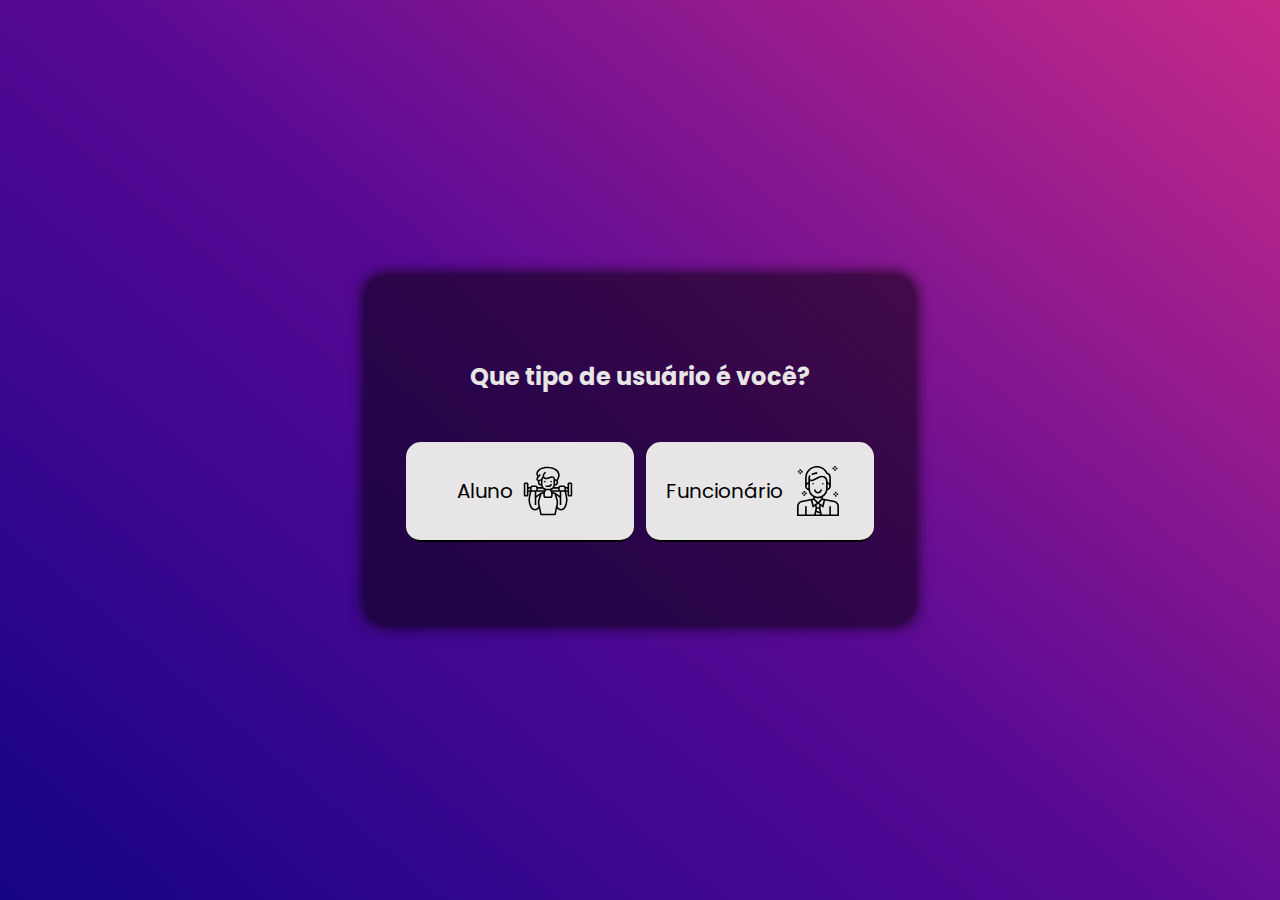
<file: index.html>
<!DOCTYPE html>
<html lang="pt-BR">

<head>
    <meta charset="UTF-8">
    <meta name="viewport" content="width=device-width, initial-scale=1.0">
    <link rel="apple-touch-icon" sizes="114x114" href="../img/favicon/apple-touch-icon-114x114.png">
    <link rel="icon" type="image/png" sizes="16x16" href="../img/favicon/favicon-16x16.png">
    <link rel="icon" type="image/png" sizes="32x32" href="../img/favicon/favicon-32x32.png">
    <link rel="stylesheet" href="./style/login.css" link>
    <link rel="preconnect" href="https://fonts.gstatic.com">
    <link href="https://fonts.googleapis.com/css2?family=Poppins:ital,wght@0,100;0,400;0,700;1,100;1,400;1,700&display=swap" rel="stylesheet">
    <title> Login </title>
</head>

<body>

    <main class="containerLogin">

        <div class="centro">
            
            <div class="box">

                <h2>Que tipo de usuário é você?</h2>

                <div class='divButton'>

                    <button class="aluno" onclick="ModalAluno.open()">Aluno<img src="./img/aluno.svg" alt="aluno">
                    </button>
                    <button class="funcionario" onclick="ModalFuncionario.open()">Funcionário<img
                            src="./img/employee.svg" alt="funcionario"></button>
                </div>

            </div>
        </div>

    </main>

    <div class="modal-overlay-aluno">

        <div class="modal-erro-aluno">
            <p>Preencha todos os campos!</p>
        </div>

        <div class="modal">

            <h2>Login</h2>
            <div class="divInputs">
                <input id="inputMatricula" type="text" placeholder="Matrícula">
            </div>

            <div class="divInputs">
                <input id="inputSenhaAluno" type="password" placeholder="Senha">
            </div>

            <div class="divButtonModal">
                <button class="bCancelar" onclick="ModalAluno.close()">Cancelar</button>
                <button class="bLogar" onclick="ModalAluno.validarCampo()">Logar</button>
            </div>
        </div>
    </div>

    <div class="modal-overlay-funcionario">

        <div class="modal-erro-funcionario">
            <p>Preencha todos os campos!</p>
        </div>

        <div class="modal">

            <h2>Login</h2>
            <div class="divInputs">
                <input id="inputFuncionario" type="text" placeholder="Usuário">
            </div>

            <div class="divInputs">
                <input id="inputSenhaFuncionario" type="password" placeholder="Senha">
            </div>

            <div class="divButtonModal">
                <button class="bCancelar" onclick="ModalFuncionario.close()">Cancelar</button>
                <button class="bLogar" onclick="ModalFuncionario.validarCampo()">Logar</button>
            </div>
        </div>
    </div>


</body>

</html>

<script src="./js/script.js"></script>
</file>
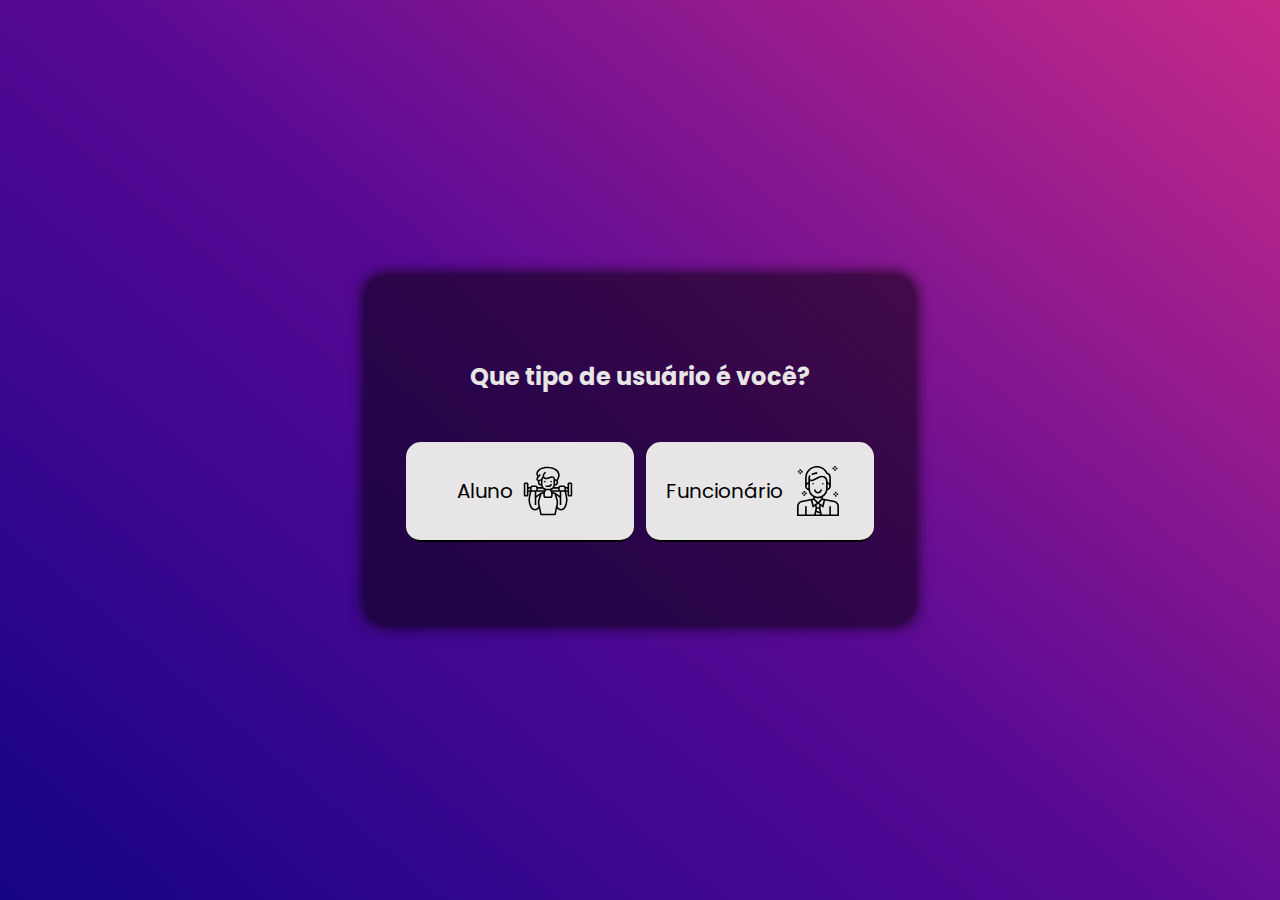
<file: pages/index.html>
<!DOCTYPE html>
<html lang="pt-BR">

<head>
    <meta charset="UTF-8">
    <meta name="viewport" content="width=device-width, initial-scale=1.0">
    <link rel="stylesheet" href="/style/style.css" link>
    <link rel="preconnect" href="https://fonts.gstatic.com">
    <link
        href="https://fonts.googleapis.com/css2?family=Poppins:ital,wght@0,100;0,400;0,700;1,100;1,400;1,700&display=swap"
        rel="stylesheet">
    <title>Projeto Modelagem/Exp. Criativa</title>
</head>

<body>
    <header> </header>

    <main class="container">

        <div class="box">

            <h2>Que tipo de usuário é você?</h2>

            <div class='divButton'>
                <button class="aluno" onclick="Modal.open()">Aluno<img src="/img/exercise.svg" alt="aluno"> </button>
                <button class="funcionario" onclick="Modal.open()">Funcionário<img src="/img/employee.svg"
                        alt="funcionario"></button>
            </div>

        </div>

    </main>

    <div class="modal-overlay">
        <div class="modal">
            <form action="" onsubmit="">

                <h2>Login</h2>

                <div class="divInputs">
                    <input type="text" placeholder="Usuário">
                </div>

                <div class="divInputs">
                    <input type="password" placeholder="Senha">
                </div>

                <div class="divButtons">
                    <button href="#" class="bCancelar" onclick="Modal.close()"> Cancelar </button>
                    <button class="bLogar">Logar</button>
                </div>


            </form>
        </div>
    </div>


</body>

</html>

<script src="/js/script.js"></script>
</file>
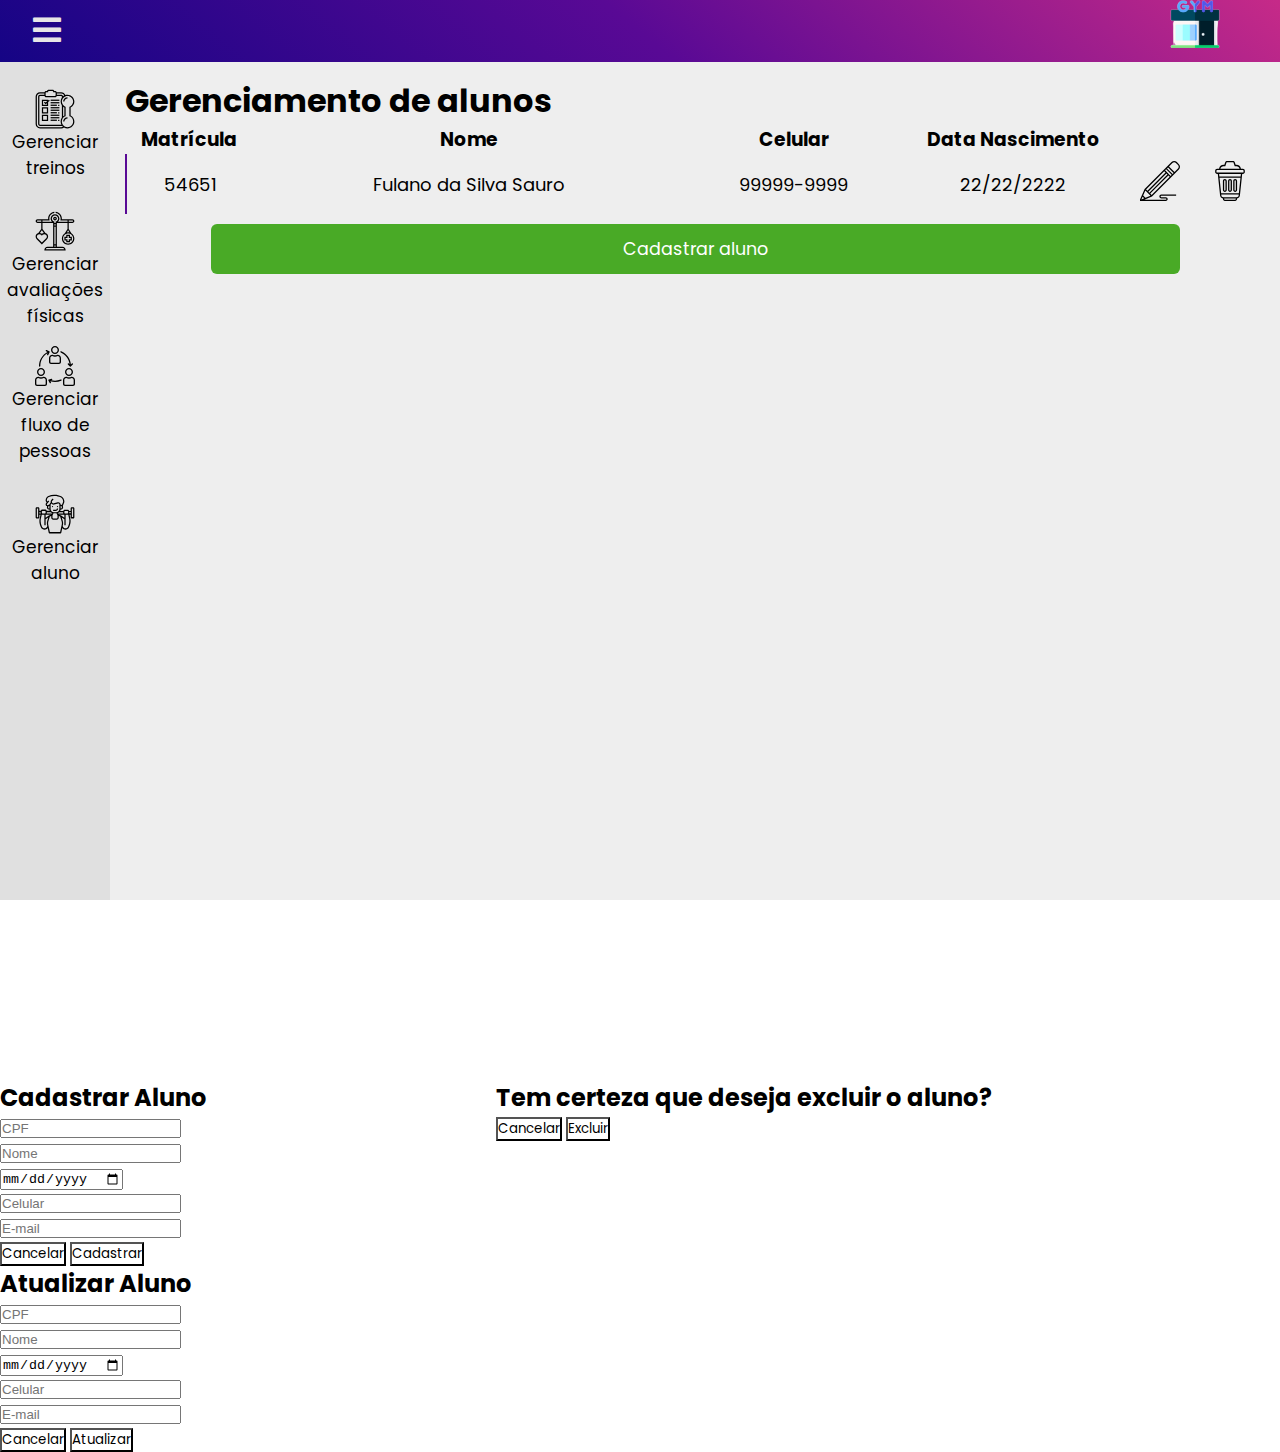
<file: pages/funcionario.html>
<!DOCTYPE html>
<html lang="pt-BR">

<head>
    <meta charset="UTF-8">
    <meta name="viewport" content="width=device-width, initial-scale=1.0">
    <link rel="apple-touch-icon" sizes="114x114" href="../img/favicon/apple-touch-icon-114x114.png">
    <link rel="icon" type="image/png" sizes="16x16" href="../img/favicon/favicon-16x16.png">
    <link rel="icon" type="image/png" sizes="32x32" href="../img/favicon/favicon-32x32.png">
    <link rel="stylesheet" href="../style/global.css" link>
    <link rel="stylesheet" href="../style/funcionario.css" link>
    <link rel="preconnect" href="https://fonts.gstatic.com">
    <link
        href="https://fonts.googleapis.com/css2?family=Poppins:ital,wght@0,100;0,400;0,700;1,100;1,400;1,700&display=swap"
        rel="stylesheet">
    <link rel="stylesheet" href="https://use.fontawesome.com/releases/v5.6.3/css/all.css">

    <title>Área do Funcionário</title>
</head>

<body>
    <header>
        <button class="menu" onclick="SideBar.sideBar()"><i class="fas fa-bars"></i></button>
        <div class="logo">
            <img src="/img/logo.png" alt="GymSystem">
        </div>
    </header>

    <main class="container">
        <div class="sidebar">
            <button class="bSidebar" id="gerenciaTreino" onclick="gerenciaTreino()"> <img class="imgSidebar"
                    src="../img/ficha.svg"> Gerenciar treinos </button>
            <button class="bSidebar" id="gerenciaAval" onclick="gerenciaAval()"> <img class="imgSidebar"
                    src="../img/weight.svg"> Gerenciar avaliações físicas
            </button>
            <button class="bSidebar" id="gerenciaFluxo" onclick="gerenciaFluxo()"> <img class="imgSidebar"
                    src="../img/fluxo.svg"> Gerenciar fluxo de pessoas </button>
            <button class="bSidebar" id="gerenciaAluno" onclick="gerenciaAluno()"> <img class="imgSidebar"
                    src="../img/aluno.svg"> Gerenciar
                aluno </button>
        </div>

        <div class="content">
            <div class="gerenciaAluno">

                <h1>Gerenciamento de alunos</h1>

                <div class="alunos">

                    <table cellspacing=10>
                        <tr>
                            <th width="3%">
                                <h3> Matrícula </h3>
                            </th>
                            <th width="20%">
                                <h3> Nome </h3>
                            </th>
                            <th width="10%">
                                <h3> Celular </h3>
                            </th>
                            <th width="10%">
                                <h3> Data Nascimento </h3>
                            </th>
                            <th width="1%"></th>
                            <th width="1%"></th>
                        </tr>
                        <tr class='border_bottom'>
                            <th> <span> 54651 </span> </th>
                            <th> <span> Fulano da Silva Sauro </span> </th>
                            <th> <span> 99999-9999 </span> </th>
                            <th> <span> 22/22/2222 </span> </th>
                            <th> <button class="botoes" onclick="ModalAtualizaAluno.open()"> <img src="/img/edit.svg" alt=""> </button> </th>
                            <th> <button class="botoes" onclick="ModalExcluirAluno.open()"> <img src="/img/trash.svg" alt=""> </th>
                        </tr>
                    </table>

                    <div class="bCadastro" onclick="ModalCadastroAluno.open()">
                        <button class="newAluno"> Cadastrar aluno</button>
                    </div>

                </div>

            </div>
        </div>


    </main>


    <div class="modal-overlay-criarAluno">

        <div class="modal">

            <h2>Cadastrar Aluno</h2>
            <form action="../php/incluirAluno_exe.php" method="post">
                <div class="divInputs">
                    <input id="CPF" name="CPF" type="text" placeholder="CPF" onkeypress="$(this).mask('000.000.000-00')"
                        required>
                </div>

                <div class="divInputs">
                    <input id="Nome" name="Nome" type="text" placeholder="Nome" required>
                </div>

                <div class="divInputs">
                    <input id="nascimento" name="nascimento" type="date" placeholder="Data de Nascimento" required>
                </div>

                <div class="divInputs">
                    <input id="Celular" name="Celular" type="tel" placeholder="Celular"
                        onkeypress="$(this).mask('(00) 00000-0000')" required>
                </div>

                <div class="divInputs">
                    <input id="email" name="email" type="email" placeholder="E-mail" required>
                </div>

                <div class="divButtonModal">
                    <button class="bCancelar" type="button" onclick="ModalCadastroAluno.close()">Cancelar</button>
                    <button class="bCadastar" type="submit" onclick="">Cadastrar</button>
                </div>
            </form>
        </div>
    </div>

    <div class="modal-overlay-excluir">

        <div class="modal">

            <h2>Tem certeza que deseja excluir o aluno?</h2>
            <form action="../php/excluirAluno_exe.php" method="post">

                <div class="divButtonModal">
                    <button class="bCancelar" type="button" onclick="ModalExcluirAluno.close()">Cancelar</button>
                    <button class="bCadastar" type="submit" onclick="">Excluir</button>
                </div>

            </form>
        </div>
    </div>

    <div class="modal-overlay-editarAluno">

        <div class="modal">

            <h2>Atualizar Aluno</h2>
            <form action="../php/editarAluno_exe.php" method="post">
                <div class="divInputs">
                    <input id="CPF" name="CPF" type="text" placeholder="CPF" onkeypress="$(this).mask('000.000.000-00')"
                        required>
                </div>

                <div class="divInputs">
                    <input id="Nome" name="Nome" type="text" placeholder="Nome" required>
                </div>

                <div class="divInputs">
                    <input id="nascimento" name="nascimento" type="date" placeholder="Data de Nascimento" required>
                </div>

                <div class="divInputs">
                    <input id="Celular" name="Celular" type="tel" placeholder="Celular"
                        onkeypress="$(this).mask('(00) 00000-0000')" required>
                </div>

                <div class="divInputs">
                    <input id="email" name="email" type="email" placeholder="E-mail" required>
                </div>

                <div class="divButtonModal">
                    <button class="bCancelar" type="button" onclick="ModalAtualizaAluno.close()">Cancelar</button>
                    <button class="bCadastar" type="submit" onclick="">Atualizar</button>
                </div>
            </form>
        </div>
    </div>

</body>

</html>

<script src="../js/script.js"></script>
<script src="../js/jquery-3.4.1.js"></script>
<script src="../js/jquery.mask.js"></script>
</file>
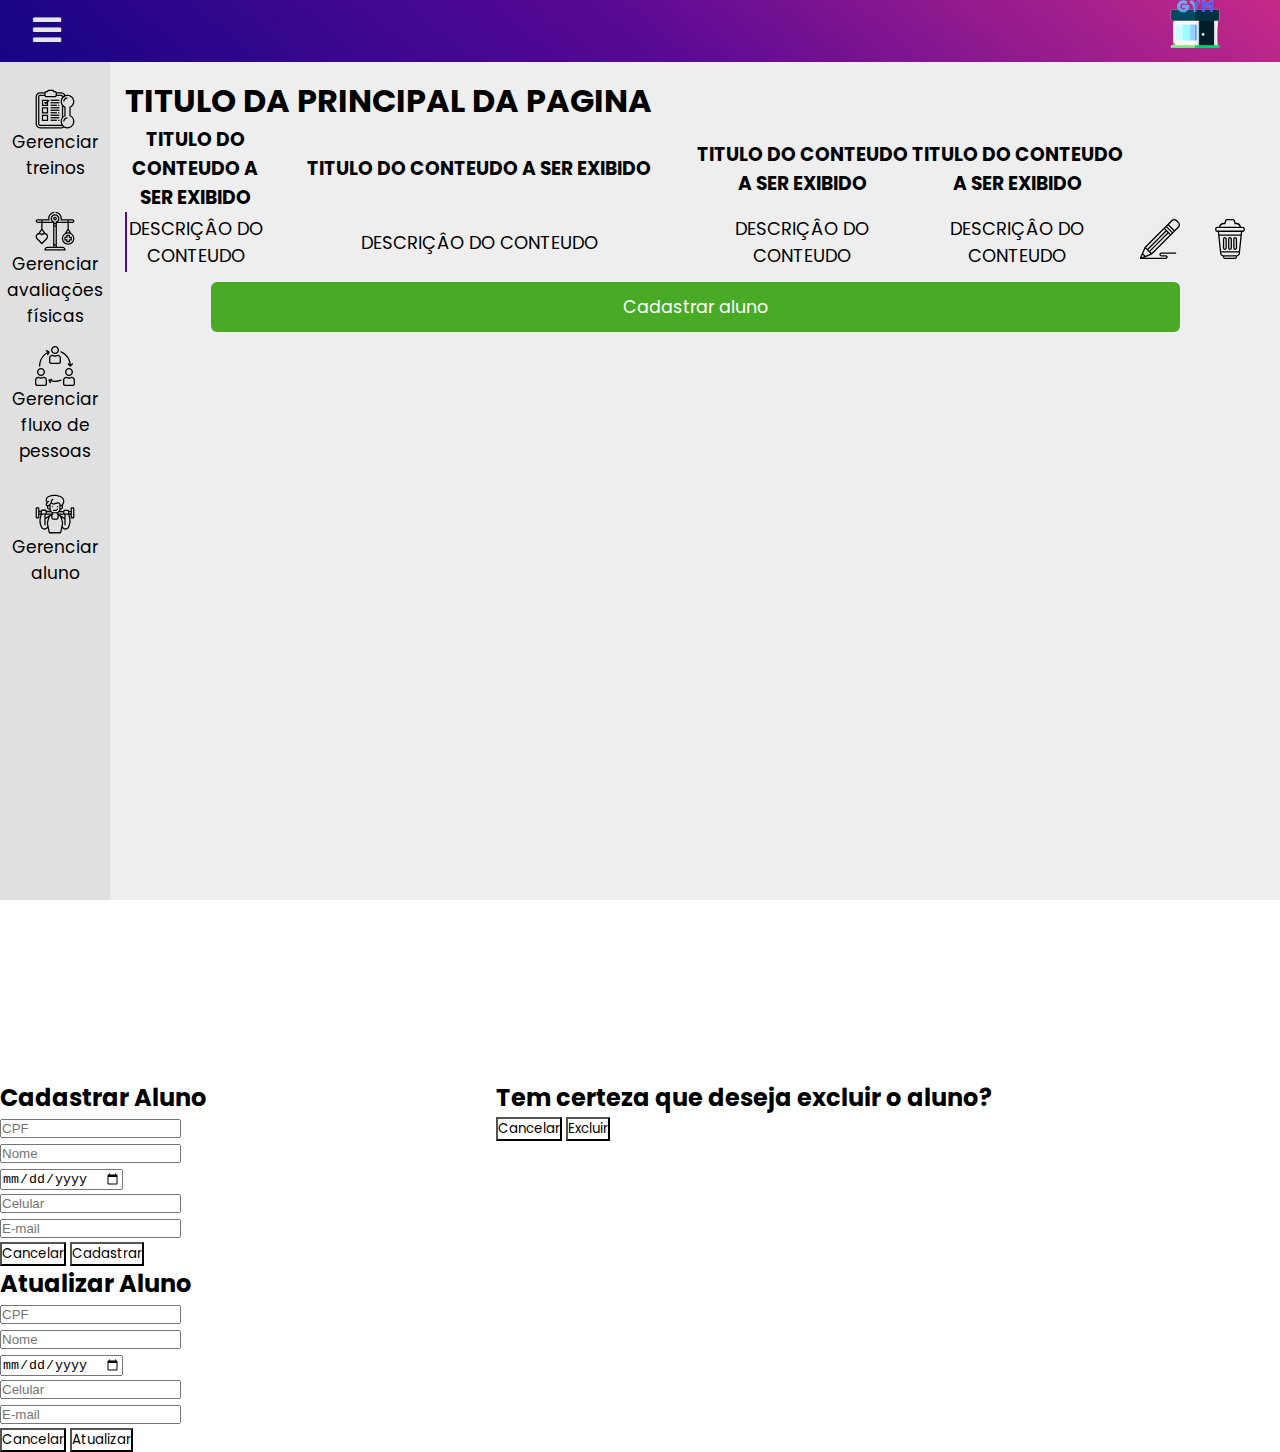
<file: pages/template.html>
<!DOCTYPE html>
<html lang="pt-BR">

<head>
    <meta charset="UTF-8">
    <meta name="viewport" content="width=device-width, initial-scale=1.0">
    <link rel="apple-touch-icon" sizes="114x114" href="../img/favicon/apple-touch-icon-114x114.png">
    <link rel="icon" type="image/png" sizes="16x16" href="../img/favicon/favicon-16x16.png">
    <link rel="icon" type="image/png" sizes="32x32" href="../img/favicon/favicon-32x32.png">
    <link rel="stylesheet" href="../style/global.css" link>
    <link rel="stylesheet" href="../style/funcionario.css" link>
    <link rel="preconnect" href="https://fonts.gstatic.com">
    <link
        href="https://fonts.googleapis.com/css2?family=Poppins:ital,wght@0,100;0,400;0,700;1,100;1,400;1,700&display=swap"
        rel="stylesheet">
    <link rel="stylesheet" href="https://use.fontawesome.com/releases/v5.6.3/css/all.css">

    <title>Área do USÁRIO</title>
</head>

<body>
    <header>
        <button class="menu" onclick="SideBar.sideBar()"><i class="fas fa-bars"></i></button>
        <div class="logo">
            <img src="/img/logo.png" alt="GymSystem">
        </div>
    </header>

    <main class="container">
        <div class="sidebar">
            <button class="bSidebar" id="gerenciaTreino" onclick="gerenciaTreino()"> <img class="imgSidebar"
                    src="../img/ficha.svg"> Gerenciar treinos </button>
            <button class="bSidebar" id="gerenciaAval" onclick="gerenciaAval()"> <img class="imgSidebar"
                    src="../img/weight.svg"> Gerenciar avaliações físicas
            </button>
            <button class="bSidebar" id="gerenciaFluxo" onclick="gerenciaFluxo()"> <img class="imgSidebar"
                    src="../img/fluxo.svg"> Gerenciar fluxo de pessoas </button>
            <button class="bSidebar" id="gerenciaAluno" onclick="gerenciaAluno()"> <img class="imgSidebar"
                    src="../img/aluno.svg"> Gerenciar
                aluno </button>
        </div>

        <div class="content">
            <div class="gerenciaAluno">

                <h1>TITULO DA PRINCIPAL DA PAGINA</h1>

                <div class="alunos">

                    <table cellspacing=10>
                        <tr>
                            <th width="3%">
                                <h3> TITULO DO CONTEUDO A SER EXIBIDO </h3>
                            </th>
                            <th width="20%">
                                <h3> TITULO DO CONTEUDO A SER EXIBIDO </h3>
                            </th>
                            <th width="10%">
                                <h3> TITULO DO CONTEUDO A SER EXIBIDO </h3>
                            </th>
                            <th width="10%">
                                <h3> TITULO DO CONTEUDO A SER EXIBIDO </h3>
                            </th>
                            <th width="1%"></th>
                            <th width="1%"></th>
                        </tr>
                        <tr class='border_bottom'>
                            <th> <span> DESCRIÇÂO DO CONTEUDO </span> </th>
                            <th> <span> DESCRIÇÂO DO CONTEUDO </span> </th>
                            <th> <span> DESCRIÇÂO DO CONTEUDO </span> </th>
                            <th> <span> DESCRIÇÂO DO CONTEUDO </span> </th>
                            <th> <button class="botoes" onclick="ModalAtualizaAluno.open()"> <img src="/img/edit.svg" alt=""> </button> </th>
                            <th> <button class="botoes" onclick="ModalExcluirAluno.open()"> <img src="/img/trash.svg" alt=""> </th>
                        </tr>
                    </table>

                    <div class="bCadastro" onclick="ModalCadastroAluno.open()">
                        <button class="newAluno"> Cadastrar aluno</button>
                    </div>

                </div>

            </div>
        </div>


    </main>


    <div class="modal-overlay-criarAluno">

        <div class="modal">

            <h2>Cadastrar Aluno</h2>
            <form action="../php/incluirAluno_exe.php" method="post">
                <div class="divInputs">
                    <input id="CPF" name="CPF" type="text" placeholder="CPF" onkeypress="$(this).mask('000.000.000-00')"
                        required>
                </div>

                <div class="divInputs">
                    <input id="Nome" name="Nome" type="text" placeholder="Nome" required>
                </div>

                <div class="divInputs">
                    <input id="nascimento" name="nascimento" type="date" placeholder="Data de Nascimento" required>
                </div>

                <div class="divInputs">
                    <input id="Celular" name="Celular" type="tel" placeholder="Celular"
                        onkeypress="$(this).mask('(00) 00000-0000')" required>
                </div>

                <div class="divInputs">
                    <input id="email" name="email" type="email" placeholder="E-mail" required>
                </div>

                <div class="divButtonModal">
                    <button class="bCancelar" type="button" onclick="ModalCadastroAluno.close()">Cancelar</button>
                    <button class="bCadastar" type="submit" onclick="">Cadastrar</button>
                </div>
            </form>
        </div>
    </div>

    <div class="modal-overlay-excluir">

        <div class="modal">

            <h2>Tem certeza que deseja excluir o aluno?</h2>
            <form action="../php/excluirAluno_exe.php" method="post">

                <div class="divButtonModal">
                    <button class="bCancelar" type="button" onclick="ModalExcluirAluno.close()">Cancelar</button>
                    <button class="bCadastar" type="submit" onclick="">Excluir</button>
                </div>

            </form>
        </div>
    </div>

    <div class="modal-overlay-editarAluno">

        <div class="modal">

            <h2>Atualizar Aluno</h2>
            <form action="../php/editarAluno_exe.php" method="post">
                <div class="divInputs">
                    <input id="CPF" name="CPF" type="text" placeholder="CPF" onkeypress="$(this).mask('000.000.000-00')"
                        required>
                </div>

                <div class="divInputs">
                    <input id="Nome" name="Nome" type="text" placeholder="Nome" required>
                </div>

                <div class="divInputs">
                    <input id="nascimento" name="nascimento" type="date" placeholder="Data de Nascimento" required>
                </div>

                <div class="divInputs">
                    <input id="Celular" name="Celular" type="tel" placeholder="Celular"
                        onkeypress="$(this).mask('(00) 00000-0000')" required>
                </div>

                <div class="divInputs">
                    <input id="email" name="email" type="email" placeholder="E-mail" required>
                </div>

                <div class="divButtonModal">
                    <button class="bCancelar" type="button" onclick="ModalAtualizaAluno.close()">Cancelar</button>
                    <button class="bCadastar" type="submit" onclick="">Atualizar</button>
                </div>
            </form>
        </div>
    </div>

</body>

</html>

<script src="../js/script.js"></script>
<script src="../js/jquery-3.4.1.js"></script>
<script src="../js/jquery.mask.js"></script>
</file>
<file: style/login.css>
* {
    margin: 0;
    padding: 0;
    box-sizing: border-box;
}

body {
    background-image: linear-gradient(40deg, #150485, #590995, #c62a88 );
    font-family: 'Poppins', sans-serif;
}
.containerLogin{
    width: 100vw;
    height: 100vh;
}

button {
    cursor: pointer;
    font-family: 'Poppins', sans-serif;
}

/* Modal ========================== */
.modal-overlay-aluno{
    width: 100%;
    height: 100%;
    background-color: rgba(0, 0, 0, 0.7);
    position: fixed;
    top: 0;
    display: flex;
    align-items: center;
    justify-content: center;
    opacity: 0;
    visibility: hidden;
}

.modal-overlay-aluno.ativo{
    opacity: 1;
    visibility: visible;
}

.modal-overlay-funcionario{
    width: 100%;
    height: 100%;
    background-color: rgba(0, 0, 0, 0.7);
    position: fixed;
    top: 0;
    display: flex;
    align-items: center;
    justify-content: center;
    opacity: 0;
    visibility: hidden;
}

.modal-overlay-funcionario.ativo{
    opacity: 1;
    visibility: visible;
}

.modal{
    width: 500px;
    background: #f0f2f5;
    padding: 40px;
    border-radius: 10px;
}

.modal-erro-aluno{
    position: absolute;
    top: 3%;
    width: 600px;
    padding: 10px;
    border-radius: 10px;
    background-color: #ff0000;
    font-weight: bold;
    color: #fff;
    display: flex;
    justify-content: center;
    opacity: 0;
    visibility: hidden;
}

.modal-erro-aluno.ativo{
    opacity: 1;
    visibility: visible;
    transition: .3s;
}

.modal-erro-funcionario{
    position: absolute;
    top: 3%;
    width: 600px;
    padding: 10px;
    border-radius: 10px;
    background-color: #ff0000;
    font-weight: bold;
    color: #fff;
    display: flex;
    justify-content: center;
    opacity: 0;
    visibility: hidden;
}

.modal-erro-funcionario.ativo{
    opacity: 1;
    visibility: visible;
    transition: .3s;
}

.modal input{
    outline: none;
    border: none;
    border-radius: 5px;
    padding: 14px;
    width: 100%;
    font-size: 17.5px;
}

.modal input:focus{
    border-bottom: 2px solid #000000;
}

.erro{
    border: 2px solid #ff0000;
}

.divInputs{
    margin-top: 12px;
}

.divButtonModal{
    display: flex;
    justify-content: space-between;
    align-items: center;
    margin-top: 12px;
    width: 100%;
}

.divButtonModal > button{
    width: 48%;
    height: 50px;
    cursor: pointer;
    outline: none;
    border: none;
    border-radius: 6px;
    color: #fff;
    font-size: 17.5px;
}

.bCancelar{
    background: #e92929;
    opacity: 0.6;
}

.bCancelar:hover{
    opacity: 1;
}

.bLogar{
    background: #49AA26;
}

.bLogar:hover{
    background: #3dd705;
}

/* Tela inicial ========================== */
.centro{
    width: 100%;
    height: 100%;
    display: flex;
    justify-content: center;
    align-items: center;
}

.box {
    width: 550px;
    height: 350px;
    background: rgba(0, 0, 0, 0.5);
    box-shadow: 0 0 1em #000000;
    display: flex;
    flex-direction: column;
    justify-content: center;
    align-items: center;
    border-radius: 20px;
}

.divButton{
    display: flex;
    flex-direction: row;
    width: 85%;
    justify-content: space-between;
}

.box > h2{
    margin-bottom: 48px;
    text-align: center;
    color: #e7e5e5;
}

.divButton > button > img{
    width: 50px;
    margin: 10px;
}

.divButton > button {
    width: 228px;
    height: 100px;
    border-radius: 15px;
    border-top: none;
    border-left: none;
    border-right: none;
    font-size: 20px;
    background:#e7e5e5;
    display: flex;
    justify-content:center;
    align-items: center;
    transition: border-bottom .2s;
}

.aluno:hover{
    border-bottom: 8px solid #630ba7;
    transition: border-bottom .2s;
}

.funcionario:hover{
    border-bottom: 8px solid #c62a88;
    transition: border-bottom .2s;
}

@media (max-width: 700px){

    .box {
        border-radius: 0;
        width: 100%;
        height: 100%;
    }

    .divButton{
        display: flex;
        flex-direction: column;
    }

    .divButton > button {
        width: 100%;
        margin: 8px;
        font-size: 22px;
    }

    .divButton > img{
        width: 60px;
    }

    .modal{
        max-width: 500px;
        width: 90%;
    }   

    .divButtonModal{
        display: flex;
        flex-direction: column;
    }

    .divButtonModal > button{
        width: 100%;
        height: 50px;
    }

    .bLogar{
        margin-top: 12px;
    }

    .modal-erro-aluno{
        max-width: 500px;
        width: 90%;
    }

    .modal-erro-funcionario{
        max-width: 500px;
        width: 90%;
    }
}
</file>
<file: style/style.css>
/* Global ========================== */
* {
    margin: 0;
    padding: 0;
    box-sizing: border-box;
}

body {
    background-image: linear-gradient(40deg, #150485, #590995, #c62a88 );
    font-family: 'Poppins', sans-serif;
}

.container {
    width: 100vw;
    height: 100vh;
    display: flex;
    justify-content: center;
    align-items: center;
}

/* Buttons ========================== */
button{
    cursor: pointer;
    outline: none;
    font-family: 'Poppins', sans-serif;
}

/* Modal ========================== */
.modal-overlay{
    width: 100%;
    height: 100%;
    background-color: rgba(0, 0, 0, 0.7);
    position: fixed;
    top: 0;
    display: flex;
    align-items: center;
    justify-content: center;
    opacity: 0;
    visibility: hidden;
}

.modal-overlay.ativo{
    opacity: 1;
    visibility: visible;
}

.modal{
    width: 500px;
    background: #f0f2f5;
    padding: 40px;
    border-radius: 10px;
}

.modal-erro{
    position: absolute;
    top: 3%;
    width: 600px;
    padding: 10px;
    border-radius: 10px;
    background-color: #ff0000;
    font-weight: bold;
    color: #fff;
    display: flex;
    justify-content: center;
    opacity: 0;
    visibility: hidden;
}

.modal-erro.ativo{
    opacity: 1;
    visibility: visible;
    transition: .3s;
}

.modal input{
    outline: none;
    border: none;
    border-radius: 5px;
    padding: 14px;
    width: 100%;
    font-size: 17.5px;
}

.modal input:focus{
    border-bottom: 2px solid #000000;
}

.divInputs{
    margin-top: 12px;
    color: purple;
}

.divButtonModal{
    display: flex;
    justify-content: space-between;
    align-items: center;
    margin-top: 12px;
    width: 100%;
}
.divButtonModal > button{
    width: 48%;
    height: 50px;
    cursor: pointer;
    outline: none;
    border: none;
    border-radius: 6px;
    color: #fff;
    font-size: 17.5px;
}

.bCancelar{
    background: #e92929;
    opacity: 0.6;
}

.bCancelar:hover{
    opacity: 1;
}

.bLogar{
    background: #49AA26;
}

.bLogar:hover{
    background: #3dd705;
}

/* Tela inicial ========================== */
.box {
    width: 550px;
    height: 350px;
    background: rgba(0, 0, 0, 0.5);
    box-shadow: 0 0 1em #000000;
    display: flex;
    flex-direction: column;
    justify-content: center;
    align-items: center;
    border-radius: 20px;
}

.divButton{
    display: flex;
    flex-direction: row;
    width: 85%;
    justify-content: space-between;
}

.box > h2{
    margin-bottom: 48px;
    text-align: center;
    color: #e7e5e5;
}

.divButton > button > img{
    width: 50px;
    margin: 10px;
}

.divButton > button {
    width: 228px;
    height: 100px;
    border-radius: 15px;
    border-top: none;
    border-left: none;
    border-right: none;
    font-size: 20px;
    background:#e7e5e5;
    display: flex;
    justify-content:center;
    align-items: center;
    transition: border-bottom .2s;
}

.aluno:hover{
    border-bottom: 8px solid #630ba7;
    transition: border-bottom .2s;
}

.funcionario:hover{
    border-bottom: 8px solid #c62a88;
    transition: border-bottom .2s;
}

@media (max-width: 700px){

    .box {
        border-radius: 0;
        width: 100%;
        height: 100%;
    }

    .divButton{
        display: flex;
        flex-direction: column;
    }

    .divButton > button {
        width: 100%;
        margin: 8px;
        font-size: 22px;
    }

    .divButton > img{
        width: 60px;
    }

    .modal{
        max-width: 500px;
        width: 90%;
    }   

    .divButtonModal{
        display: flex;
        flex-direction: column;
    }

    .divButtonModal > button{
        width: 100%;
        height: 50px;
    }

    .bLogar{
        margin-top: 12px;
    }

    .modal-erro{
        max-width: 500px;
        width: 90%;
    }
}
</file>
<file: style/global.css>
/* Global ========================== */
* {
    margin: 0;
    padding: 0;
    box-sizing: border-box;
}

body {
    font-family: 'Poppins', sans-serif;
}

/* Header ========================== */
header {
    display: flex;
    flex-direction: row;
    align-items: center;
    justify-content: space-between;
    width: 100%;
    grid-area: header;
    background-image: linear-gradient(40deg, #150485, #590995, #c62a88);
}

/* tem um bug por aqui que faz a logo sair da tela */
.logo img{
    width: 55%;
}

.menu {
    width: 50px;
    height: 50px;
    background: none;
    border: none;
    border-radius: 50px;
    margin-left: 22px;
    font-size: 32px;
    color: rgb(231, 230, 230);
    transition: background .2s;
}

.menu:hover {
    transition: background .2s;
    background: #afafaf6c;
}

/* Buttons ========================== */
button {
    background: none;
    cursor: pointer;
    font-family: 'Poppins', sans-serif;
}

/* Sidebar ========================== */
.sidebar {
    margin-top: 0;
    background-color: #e0e0e0;
    height: 100%;
    display: flex;
    grid-area: sidebar;
    flex-direction: column;
    align-items: center;
}

.bSidebar {
    display: flex;
    align-items: center;
    flex-direction: column;
    justify-content: center;
    background: none;
    width: 87%;
    height: 125px;
    border: none;
    font-size: 17px;
    border-radius: 8px;
    margin-top: 10px;
    transition: background .2s;
}

.bSidebar:hover {
    transition: background .2s;
    background: #c62a889c;
}

.imgSidebar {
    width: 40px;
}

.bSidebarMenor {
    font-size: 0;
    height: 80px;
    width: 80%;
}

.imgSidebarMenor {
    width: 50px;
}

@media (min-width: 768.1px){
    body{
        display: grid;
        grid-template-rows: 62px 80%;
        grid-template-areas: 
        'header header'
        'conteudo conteudo'
    }

    .container{
        width: 100vw;
        height: calc(100vh - 62px);
        grid-area: conteudo;
        display: grid;
        grid-template-columns: 110px auto;
        grid-template-areas: "sidebar container";
    }

    .containerMaior{
        grid-area: conteudo;
        display: grid;
        grid-template-columns: 85px auto;
        grid-template-areas: "sidebar container";
    }
}

/* Responsividade ========================== */
@media (max-width: 768px) {
    .sidebar {
        visibility: hidden;
    }
    .sidebarMobile {
        visibility: visible;
        width: 100%;
    }
    .sidebar > button {
        flex-direction: column;
        justify-content: center;
        width: 90%;
        height: 110px;
        font-size: 18px;
    }
    .sidebar > button > img {
        width: 50px;
    }
}
</file>
<file: style/funcionario.css>
.container2{
    width: 100vw;
    height: 100vh;
    background-image: linear-gradient(40deg, #150485, #590995, #c62a88 );
}

.centro{
    width: 100%;
    height: 100%;
    display: flex;
    justify-content: center;
    align-items: center;
}

/* Gerenciamento alunos ========================== */
.gerenciaAluno{
    width: 100%;
    height: 100%;
    padding: 15px;
    background-color: #eeeeee;
}

.alunos{
    width: 100%;
}

span{
    font-size: 18px;
    font-weight: normal;
}

.botoes img{
    width: 40px;
}

.botoes{
    border: none;
    border-radius: 50px;
    width: 60px;
    height: 60px;
    transition: background .2s;
}

.botoes:hover{
    transition: background .2s;
    background: #c62a885e;
}

.bCadastro{
    margin-top: 10px;
    display: flex;
    justify-content: center;
}

.newAluno{
    background: #49AA26;
    border: none;
    border-radius: 6px;
    color: #fff;
    font-size: 17.5px;
    height: 50px;
    width: 85%;
}

.newAluno:hover{
    transition: background .2s;
}

table{
    border-collapse: collapse;
}

table tr:not(:first-child):hover{
    background-color:#e0e0e0;
}

tr.border_bottom th:first-child {
    border-radius: 2px;
    border-left: 2.5px solid #590995;
}

.nada{
   color: red;
   font-weight: normal;
}

/* Editar Aluno ========================== */
.divAtt{
    padding-left: 10px;
    padding-top: 10px;
}

.divAtt input{
    padding-left: 10px;
    font-size: 17.5px;
    width: 99.4%;
    height: 60px;
    outline: none;
    border: none;
    border-radius: 5px;
}

.divAtt input:focus{
    border-bottom: 2px solid #000000;
}

/* Excluir Aluno ========================== */
.exc{
    margin-top: 10px;
}

.divExc  {
    display: flex;
    flex-direction: row;
    align-items: center;
}

.divExc p {
    padding-left: 10px;
    font-size: 19px;
}

.divExcButton{
    width: 100%;
    display: flex;
    flex-direction: row;
    justify-content: space-between;
    align-items: center;
}

.divExcButton button{
    border: none;
    border-radius: 6px;
    color: #fff;
    font-size: 17.5px;
    height: 50px;
    margin-top: 10px;
    width: 48%;
}

/* Gerencia Treinos ========================== */

.modalFicha{
    width: 520px;
    background: #ebebeb;
    padding: 40px;
    border-radius: 10px;
    box-shadow: 0 0 1em #0000008c;
}

.criarFicha{
    margin-top: 7px;
    margin-bottom: 7px;
    font-size: 15px;
    border: none;
    border-radius: 10px;
    width: 150px;
    height: 45px;
    color: white;
    background-color:#15048577;
    box-shadow: inset 0 0 0 0 #150485;
    transition: ease-out .2s;
}

.criarFicha:hover{
    box-shadow: inset 150px 0 0 0 #150485;
}

.visualizarTreino{
    margin-top: 7px;
    margin-bottom: 7px;
    font-size: 15px;
    border: none;
    border-radius: 10px;
    width: 150px;
    height: 45px;
    color: white;
    background-color:#c62a8894;
    box-shadow: inset 0 0 0 0 #c62a88;
    transition: ease-out .2s;
}

.visualizarTreino:hover{
    box-shadow: inset 150px 0 0 0 #c62a88;
}

.inserirTreino{
    margin-top: 7px;
    margin-bottom: 7px;
    font-size: 15px;
    border: none;
    border-radius: 10px;
    width: 150px;
    height: 45px;
    color: white;
    background-color:#58099573;
    box-shadow: inset 0 0 0 0 #590995;
    transition: ease-out .2s;
}

.inserirTreino:hover{
    box-shadow: inset 150px 0 0 0 #590995;
}

.excluirFicha{
    background-color:#15048577;
    box-shadow: inset 0 0 0 0 #150485;
    transition: ease-out .2s;
}

.excluirFicha:hover{
    box-shadow: inset 440px 0 0 0 #150485;
}

.editarFicha{
    background-color:#58099573;
    box-shadow: inset 0 0 0 0 #590995;
    transition: ease-out .2s;
}

.editarFicha:hover{
    box-shadow: inset 200px 0 0 0 #590995;
}

.divInputs label{
    font-weight: 400;
}

.divButtonCancelar{
    display: flex;
    justify-content: space-between;
    align-items: center;
    margin-top: 12px;
    width: 100%;
}

.divButtonCancelar button{
    width: 100%;
    height: 50px;
    cursor: pointer;
    outline: none;
    border: none;
    border-radius: 6px;
    color: #fff;
    font-size: 17.5px;
}

.conteudo{
    width:95%;
}

.conteudo h1{
    color: #fff;
}

.linha{
    margin-top: 15px;
    display: flex;
    flex-direction: row;
    align-items: center;
    justify-content: center;
    width: 100%;
}

.divSelect{
    display: flex;
    flex-direction: column;
    padding-bottom: 10px;
}

.divSelect select{
    padding: 4px;
    border-radius: 10px;
    height: 30px;
    border: 1px solid rgba(0, 0, 0, 0.26);
}

#intervalo{
    padding: 4px;
    height: 30px;
    border: 1px solid rgba(0, 0, 0, 0.26);
}

.url{
    outline: none;
    border: none;
    border-radius: 5px;
    padding: 14px;
    width: 100%;
    font-size: 17.5px;
    border: 1px solid rgba(0, 0, 0, 0.26);
}

.url:focus{
    border-bottom: 2px solid #000000;
}
</file>
